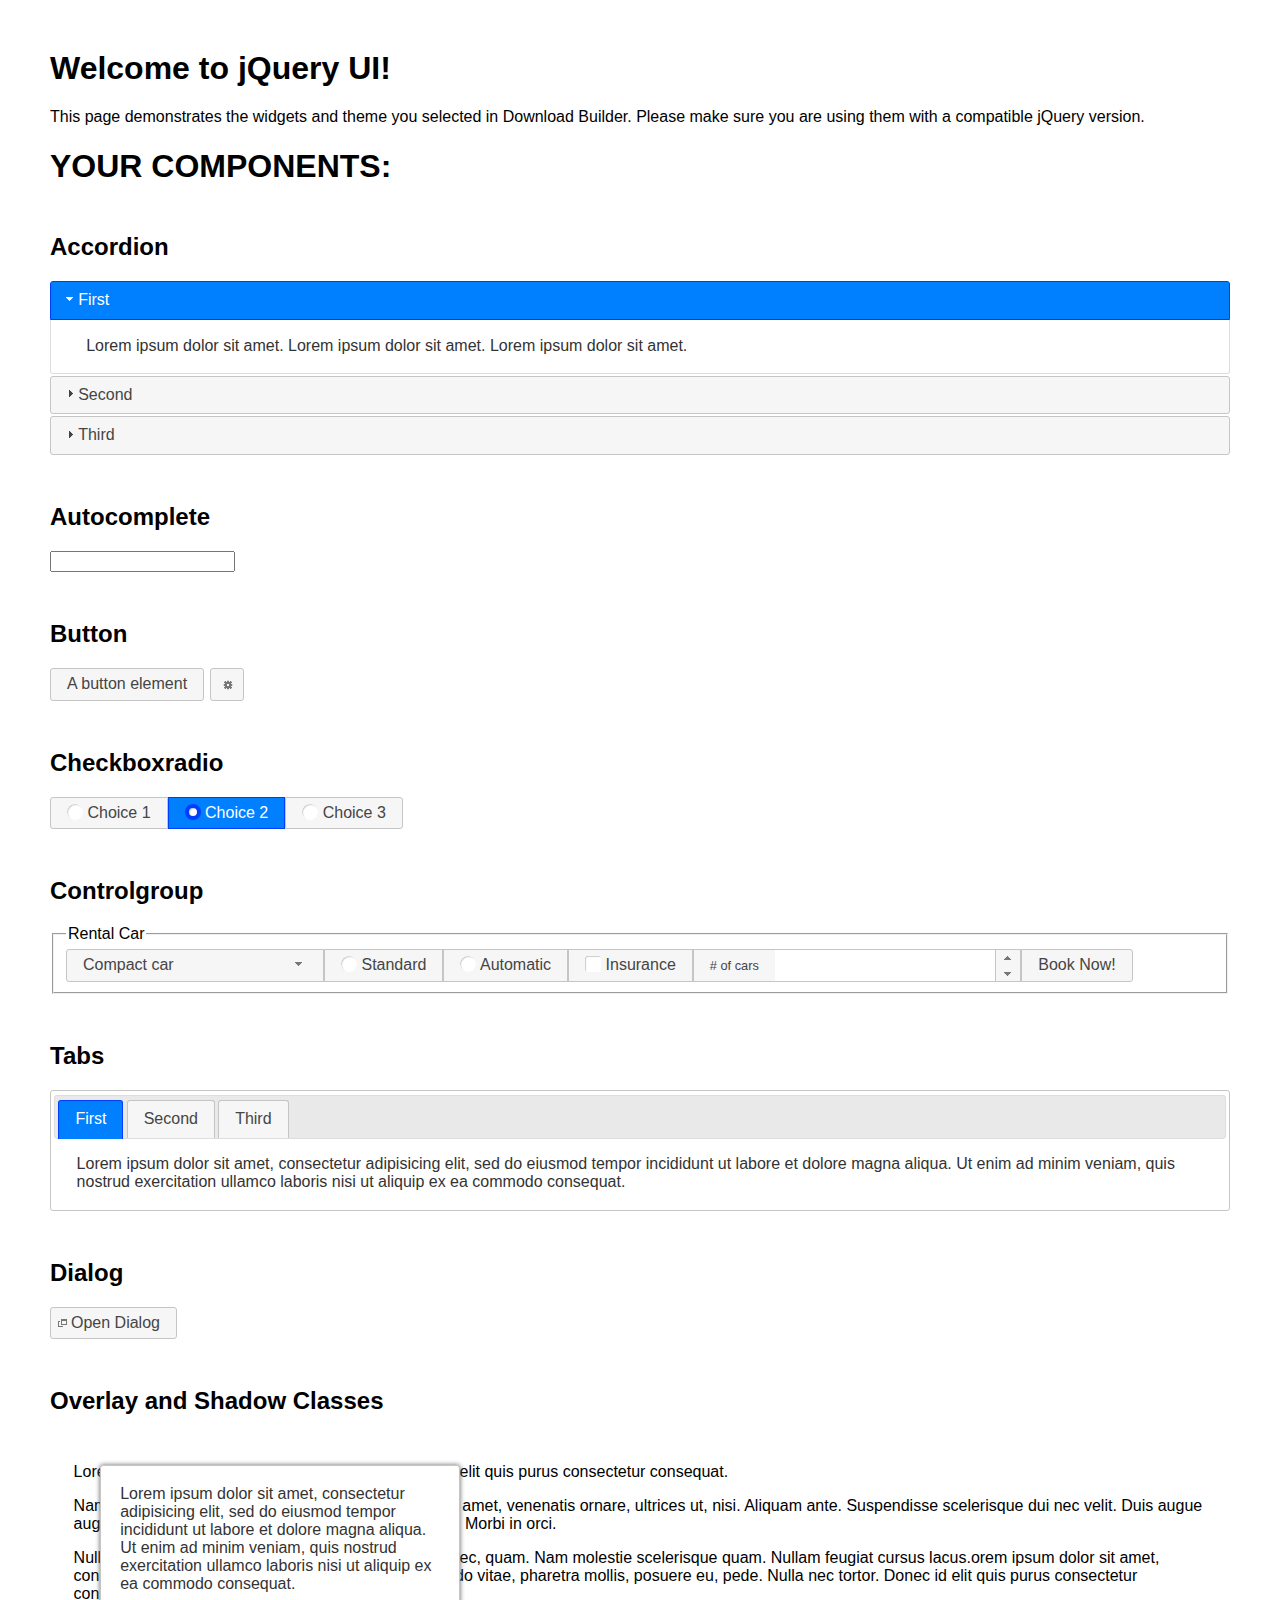
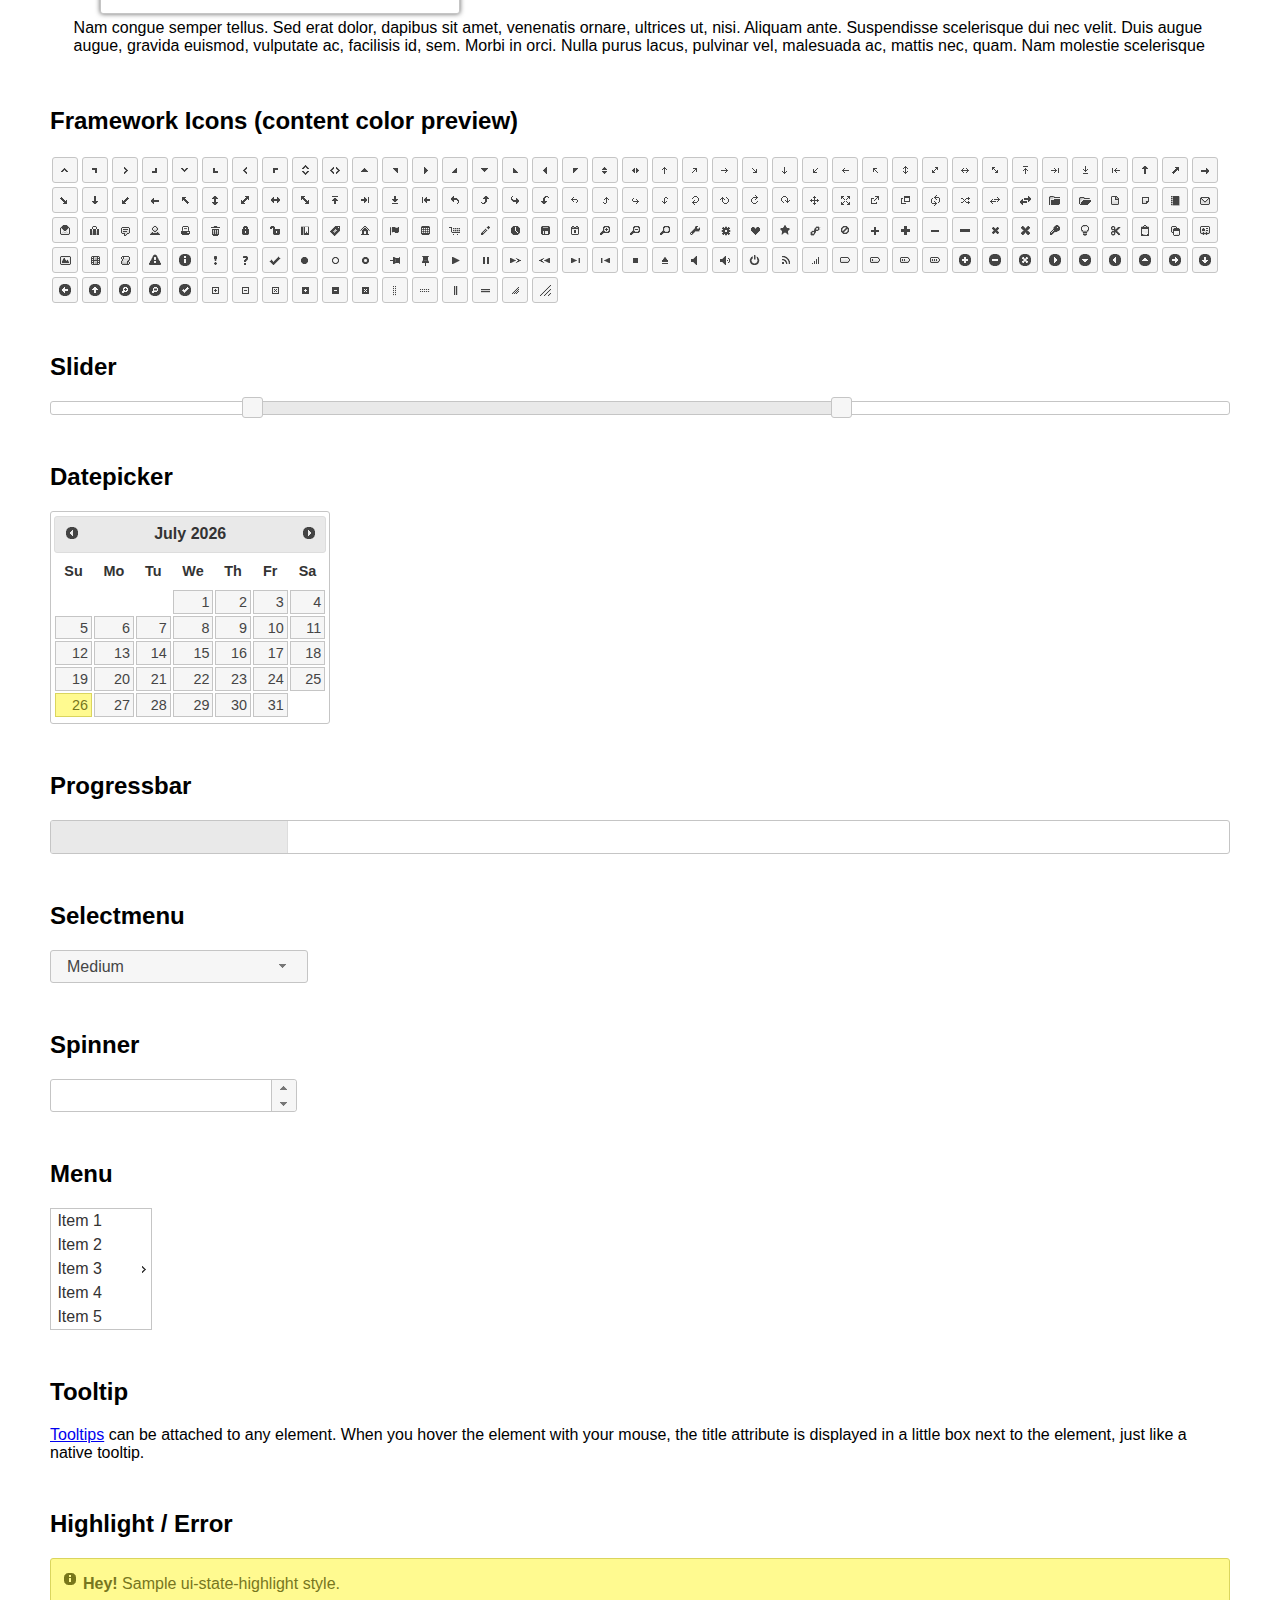
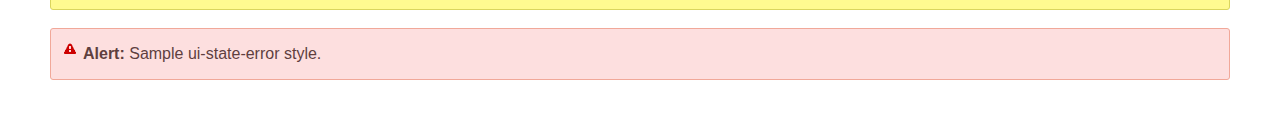
<file: jq/jquery-ui-1.12.1/index.html>
<!doctype html>
<html lang="us">
<head>
	<meta charset="utf-8">
	<title>jQuery UI Example Page</title>
	<link href="jquery-ui.css" rel="stylesheet">
	<style>
	body{
		font-family: "Trebuchet MS", sans-serif;
		margin: 50px;
	}
	.demoHeaders {
		margin-top: 2em;
	}
	#dialog-link {
		padding: .4em 1em .4em 20px;
		text-decoration: none;
		position: relative;
	}
	#dialog-link span.ui-icon {
		margin: 0 5px 0 0;
		position: absolute;
		left: .2em;
		top: 50%;
		margin-top: -8px;
	}
	#icons {
		margin: 0;
		padding: 0;
	}
	#icons li {
		margin: 2px;
		position: relative;
		padding: 4px 0;
		cursor: pointer;
		float: left;
		list-style: none;
	}
	#icons span.ui-icon {
		float: left;
		margin: 0 4px;
	}
	.fakewindowcontain .ui-widget-overlay {
		position: absolute;
	}
	select {
		width: 200px;
	}
	</style>
</head>
<body>

<h1>Welcome to jQuery UI!</h1>

<div class="ui-widget">
	<p>This page demonstrates the widgets and theme you selected in Download Builder. Please make sure you are using them with a compatible jQuery version.</p>
</div>

<h1>YOUR COMPONENTS:</h1>


<!-- Accordion -->
<h2 class="demoHeaders">Accordion</h2>
<div id="accordion">
	<h3>First</h3>
	<div>Lorem ipsum dolor sit amet. Lorem ipsum dolor sit amet. Lorem ipsum dolor sit amet.</div>
	<h3>Second</h3>
	<div>Phasellus mattis tincidunt nibh.</div>
	<h3>Third</h3>
	<div>Nam dui erat, auctor a, dignissim quis.</div>
</div>



<!-- Autocomplete -->
<h2 class="demoHeaders">Autocomplete</h2>
<div>
	<input id="autocomplete" title="type &quot;a&quot;">
</div>



<!-- Button -->
<h2 class="demoHeaders">Button</h2>
<button id="button">A button element</button>
<button id="button-icon">An icon-only button</button>



<!-- Checkboxradio -->
<h2 class="demoHeaders">Checkboxradio</h2>
<form style="margin-top: 1em;">
	<div id="radioset">
		<input type="radio" id="radio1" name="radio"><label for="radio1">Choice 1</label>
		<input type="radio" id="radio2" name="radio" checked="checked"><label for="radio2">Choice 2</label>
		<input type="radio" id="radio3" name="radio"><label for="radio3">Choice 3</label>
	</div>
</form>



<!-- Controlgroup -->
<h2 class="demoHeaders">Controlgroup</h2>
<fieldset>
	<legend>Rental Car</legend>
	<div id="controlgroup">
		<select id="car-type">
			<option>Compact car</option>
			<option>Midsize car</option>
			<option>Full size car</option>
			<option>SUV</option>
			<option>Luxury</option>
			<option>Truck</option>
			<option>Van</option>
		</select>
		<label for="transmission-standard">Standard</label>
		<input type="radio" name="transmission" id="transmission-standard">
		<label for="transmission-automatic">Automatic</label>
		<input type="radio" name="transmission" id="transmission-automatic">
		<label for="insurance">Insurance</label>
		<input type="checkbox" name="insurance" id="insurance">
		<label for="horizontal-spinner" class="ui-controlgroup-label"># of cars</label>
		<input id="horizontal-spinner" class="ui-spinner-input">
		<button>Book Now!</button>
	</div>
</fieldset>



<!-- Tabs -->
<h2 class="demoHeaders">Tabs</h2>
<div id="tabs">
	<ul>
		<li><a href="#tabs-1">First</a></li>
		<li><a href="#tabs-2">Second</a></li>
		<li><a href="#tabs-3">Third</a></li>
	</ul>
	<div id="tabs-1">Lorem ipsum dolor sit amet, consectetur adipisicing elit, sed do eiusmod tempor incididunt ut labore et dolore magna aliqua. Ut enim ad minim veniam, quis nostrud exercitation ullamco laboris nisi ut aliquip ex ea commodo consequat.</div>
	<div id="tabs-2">Phasellus mattis tincidunt nibh. Cras orci urna, blandit id, pretium vel, aliquet ornare, felis. Maecenas scelerisque sem non nisl. Fusce sed lorem in enim dictum bibendum.</div>
	<div id="tabs-3">Nam dui erat, auctor a, dignissim quis, sollicitudin eu, felis. Pellentesque nisi urna, interdum eget, sagittis et, consequat vestibulum, lacus. Mauris porttitor ullamcorper augue.</div>
</div>



<h2 class="demoHeaders">Dialog</h2>
<p>
	<button id="dialog-link" class="ui-button ui-corner-all ui-widget">
		<span class="ui-icon ui-icon-newwin"></span>Open Dialog
	</button>
</p>

<h2 class="demoHeaders">Overlay and Shadow Classes</h2>
<div style="position: relative; width: 96%; height: 200px; padding:1% 2%; overflow:hidden;" class="fakewindowcontain">
	<p>Lorem ipsum dolor sit amet,  Nulla nec tortor. Donec id elit quis purus consectetur consequat. </p><p>Nam congue semper tellus. Sed erat dolor, dapibus sit amet, venenatis ornare, ultrices ut, nisi. Aliquam ante. Suspendisse scelerisque dui nec velit. Duis augue augue, gravida euismod, vulputate ac, facilisis id, sem. Morbi in orci. </p><p>Nulla purus lacus, pulvinar vel, malesuada ac, mattis nec, quam. Nam molestie scelerisque quam. Nullam feugiat cursus lacus.orem ipsum dolor sit amet, consectetur adipiscing elit. Donec libero risus, commodo vitae, pharetra mollis, posuere eu, pede. Nulla nec tortor. Donec id elit quis purus consectetur consequat. </p><p>Nam congue semper tellus. Sed erat dolor, dapibus sit amet, venenatis ornare, ultrices ut, nisi. Aliquam ante. Suspendisse scelerisque dui nec velit. Duis augue augue, gravida euismod, vulputate ac, facilisis id, sem. Morbi in orci. Nulla purus lacus, pulvinar vel, malesuada ac, mattis nec, quam. Nam molestie scelerisque quam. </p><p>Nullam feugiat cursus lacus.orem ipsum dolor sit amet, consectetur adipiscing elit. Donec libero risus, commodo vitae, pharetra mollis, posuere eu, pede. Nulla nec tortor. Donec id elit quis purus consectetur consequat. Nam congue semper tellus. Sed erat dolor, dapibus sit amet, venenatis ornare, ultrices ut, nisi. Aliquam ante. </p><p>Suspendisse scelerisque dui nec velit. Duis augue augue, gravida euismod, vulputate ac, facilisis id, sem. Morbi in orci. Nulla purus lacus, pulvinar vel, malesuada ac, mattis nec, quam. Nam molestie scelerisque quam. Nullam feugiat cursus lacus.orem ipsum dolor sit amet, consectetur adipiscing elit. Donec libero risus, commodo vitae, pharetra mollis, posuere eu, pede. Nulla nec tortor. Donec id elit quis purus consectetur consequat. Nam congue semper tellus. Sed erat dolor, dapibus sit amet, venenatis ornare, ultrices ut, nisi. </p>

	<!-- ui-dialog -->
	<div class="ui-widget-overlay ui-front"></div>
	<div style="position: absolute; width: 320px; left: 50px; top: 30px; padding: 1.2em" class="ui-widget ui-front ui-widget-content ui-corner-all ui-widget-shadow">
		Lorem ipsum dolor sit amet, consectetur adipisicing elit, sed do eiusmod tempor incididunt ut labore et dolore magna aliqua. Ut enim ad minim veniam, quis nostrud exercitation ullamco laboris nisi ut aliquip ex ea commodo consequat.
	</div>

</div>

<!-- ui-dialog -->
<div id="dialog" title="Dialog Title">
	<p>Lorem ipsum dolor sit amet, consectetur adipisicing elit, sed do eiusmod tempor incididunt ut labore et dolore magna aliqua. Ut enim ad minim veniam, quis nostrud exercitation ullamco laboris nisi ut aliquip ex ea commodo consequat.</p>
</div>



<h2 class="demoHeaders">Framework Icons (content color preview)</h2>
<ul id="icons" class="ui-widget ui-helper-clearfix">
	<li class="ui-state-default ui-corner-all" title=".ui-icon-caret-1-n"><span class="ui-icon ui-icon-caret-1-n"></span></li>
	<li class="ui-state-default ui-corner-all" title=".ui-icon-caret-1-ne"><span class="ui-icon ui-icon-caret-1-ne"></span></li>
	<li class="ui-state-default ui-corner-all" title=".ui-icon-caret-1-e"><span class="ui-icon ui-icon-caret-1-e"></span></li>
	<li class="ui-state-default ui-corner-all" title=".ui-icon-caret-1-se"><span class="ui-icon ui-icon-caret-1-se"></span></li>
	<li class="ui-state-default ui-corner-all" title=".ui-icon-caret-1-s"><span class="ui-icon ui-icon-caret-1-s"></span></li>
	<li class="ui-state-default ui-corner-all" title=".ui-icon-caret-1-sw"><span class="ui-icon ui-icon-caret-1-sw"></span></li>
	<li class="ui-state-default ui-corner-all" title=".ui-icon-caret-1-w"><span class="ui-icon ui-icon-caret-1-w"></span></li>
	<li class="ui-state-default ui-corner-all" title=".ui-icon-caret-1-nw"><span class="ui-icon ui-icon-caret-1-nw"></span></li>
	<li class="ui-state-default ui-corner-all" title=".ui-icon-caret-2-n-s"><span class="ui-icon ui-icon-caret-2-n-s"></span></li>
	<li class="ui-state-default ui-corner-all" title=".ui-icon-caret-2-e-w"><span class="ui-icon ui-icon-caret-2-e-w"></span></li>
	<li class="ui-state-default ui-corner-all" title=".ui-icon-triangle-1-n"><span class="ui-icon ui-icon-triangle-1-n"></span></li>
	<li class="ui-state-default ui-corner-all" title=".ui-icon-triangle-1-ne"><span class="ui-icon ui-icon-triangle-1-ne"></span></li>
	<li class="ui-state-default ui-corner-all" title=".ui-icon-triangle-1-e"><span class="ui-icon ui-icon-triangle-1-e"></span></li>
	<li class="ui-state-default ui-corner-all" title=".ui-icon-triangle-1-se"><span class="ui-icon ui-icon-triangle-1-se"></span></li>
	<li class="ui-state-default ui-corner-all" title=".ui-icon-triangle-1-s"><span class="ui-icon ui-icon-triangle-1-s"></span></li>
	<li class="ui-state-default ui-corner-all" title=".ui-icon-triangle-1-sw"><span class="ui-icon ui-icon-triangle-1-sw"></span></li>
	<li class="ui-state-default ui-corner-all" title=".ui-icon-triangle-1-w"><span class="ui-icon ui-icon-triangle-1-w"></span></li>
	<li class="ui-state-default ui-corner-all" title=".ui-icon-triangle-1-nw"><span class="ui-icon ui-icon-triangle-1-nw"></span></li>
	<li class="ui-state-default ui-corner-all" title=".ui-icon-triangle-2-n-s"><span class="ui-icon ui-icon-triangle-2-n-s"></span></li>
	<li class="ui-state-default ui-corner-all" title=".ui-icon-triangle-2-e-w"><span class="ui-icon ui-icon-triangle-2-e-w"></span></li>
	<li class="ui-state-default ui-corner-all" title=".ui-icon-arrow-1-n"><span class="ui-icon ui-icon-arrow-1-n"></span></li>
	<li class="ui-state-default ui-corner-all" title=".ui-icon-arrow-1-ne"><span class="ui-icon ui-icon-arrow-1-ne"></span></li>
	<li class="ui-state-default ui-corner-all" title=".ui-icon-arrow-1-e"><span class="ui-icon ui-icon-arrow-1-e"></span></li>
	<li class="ui-state-default ui-corner-all" title=".ui-icon-arrow-1-se"><span class="ui-icon ui-icon-arrow-1-se"></span></li>
	<li class="ui-state-default ui-corner-all" title=".ui-icon-arrow-1-s"><span class="ui-icon ui-icon-arrow-1-s"></span></li>
	<li class="ui-state-default ui-corner-all" title=".ui-icon-arrow-1-sw"><span class="ui-icon ui-icon-arrow-1-sw"></span></li>
	<li class="ui-state-default ui-corner-all" title=".ui-icon-arrow-1-w"><span class="ui-icon ui-icon-arrow-1-w"></span></li>
	<li class="ui-state-default ui-corner-all" title=".ui-icon-arrow-1-nw"><span class="ui-icon ui-icon-arrow-1-nw"></span></li>
	<li class="ui-state-default ui-corner-all" title=".ui-icon-arrow-2-n-s"><span class="ui-icon ui-icon-arrow-2-n-s"></span></li>
	<li class="ui-state-default ui-corner-all" title=".ui-icon-arrow-2-ne-sw"><span class="ui-icon ui-icon-arrow-2-ne-sw"></span></li>
	<li class="ui-state-default ui-corner-all" title=".ui-icon-arrow-2-e-w"><span class="ui-icon ui-icon-arrow-2-e-w"></span></li>
	<li class="ui-state-default ui-corner-all" title=".ui-icon-arrow-2-se-nw"><span class="ui-icon ui-icon-arrow-2-se-nw"></span></li>
	<li class="ui-state-default ui-corner-all" title=".ui-icon-arrowstop-1-n"><span class="ui-icon ui-icon-arrowstop-1-n"></span></li>
	<li class="ui-state-default ui-corner-all" title=".ui-icon-arrowstop-1-e"><span class="ui-icon ui-icon-arrowstop-1-e"></span></li>
	<li class="ui-state-default ui-corner-all" title=".ui-icon-arrowstop-1-s"><span class="ui-icon ui-icon-arrowstop-1-s"></span></li>
	<li class="ui-state-default ui-corner-all" title=".ui-icon-arrowstop-1-w"><span class="ui-icon ui-icon-arrowstop-1-w"></span></li>
	<li class="ui-state-default ui-corner-all" title=".ui-icon-arrowthick-1-n"><span class="ui-icon ui-icon-arrowthick-1-n"></span></li>
	<li class="ui-state-default ui-corner-all" title=".ui-icon-arrowthick-1-ne"><span class="ui-icon ui-icon-arrowthick-1-ne"></span></li>
	<li class="ui-state-default ui-corner-all" title=".ui-icon-arrowthick-1-e"><span class="ui-icon ui-icon-arrowthick-1-e"></span></li>
	<li class="ui-state-default ui-corner-all" title=".ui-icon-arrowthick-1-se"><span class="ui-icon ui-icon-arrowthick-1-se"></span></li>
	<li class="ui-state-default ui-corner-all" title=".ui-icon-arrowthick-1-s"><span class="ui-icon ui-icon-arrowthick-1-s"></span></li>
	<li class="ui-state-default ui-corner-all" title=".ui-icon-arrowthick-1-sw"><span class="ui-icon ui-icon-arrowthick-1-sw"></span></li>
	<li class="ui-state-default ui-corner-all" title=".ui-icon-arrowthick-1-w"><span class="ui-icon ui-icon-arrowthick-1-w"></span></li>
	<li class="ui-state-default ui-corner-all" title=".ui-icon-arrowthick-1-nw"><span class="ui-icon ui-icon-arrowthick-1-nw"></span></li>
	<li class="ui-state-default ui-corner-all" title=".ui-icon-arrowthick-2-n-s"><span class="ui-icon ui-icon-arrowthick-2-n-s"></span></li>
	<li class="ui-state-default ui-corner-all" title=".ui-icon-arrowthick-2-ne-sw"><span class="ui-icon ui-icon-arrowthick-2-ne-sw"></span></li>
	<li class="ui-state-default ui-corner-all" title=".ui-icon-arrowthick-2-e-w"><span class="ui-icon ui-icon-arrowthick-2-e-w"></span></li>
	<li class="ui-state-default ui-corner-all" title=".ui-icon-arrowthick-2-se-nw"><span class="ui-icon ui-icon-arrowthick-2-se-nw"></span></li>
	<li class="ui-state-default ui-corner-all" title=".ui-icon-arrowthickstop-1-n"><span class="ui-icon ui-icon-arrowthickstop-1-n"></span></li>
	<li class="ui-state-default ui-corner-all" title=".ui-icon-arrowthickstop-1-e"><span class="ui-icon ui-icon-arrowthickstop-1-e"></span></li>
	<li class="ui-state-default ui-corner-all" title=".ui-icon-arrowthickstop-1-s"><span class="ui-icon ui-icon-arrowthickstop-1-s"></span></li>
	<li class="ui-state-default ui-corner-all" title=".ui-icon-arrowthickstop-1-w"><span class="ui-icon ui-icon-arrowthickstop-1-w"></span></li>
	<li class="ui-state-default ui-corner-all" title=".ui-icon-arrowreturnthick-1-w"><span class="ui-icon ui-icon-arrowreturnthick-1-w"></span></li>
	<li class="ui-state-default ui-corner-all" title=".ui-icon-arrowreturnthick-1-n"><span class="ui-icon ui-icon-arrowreturnthick-1-n"></span></li>
	<li class="ui-state-default ui-corner-all" title=".ui-icon-arrowreturnthick-1-e"><span class="ui-icon ui-icon-arrowreturnthick-1-e"></span></li>
	<li class="ui-state-default ui-corner-all" title=".ui-icon-arrowreturnthick-1-s"><span class="ui-icon ui-icon-arrowreturnthick-1-s"></span></li>
	<li class="ui-state-default ui-corner-all" title=".ui-icon-arrowreturn-1-w"><span class="ui-icon ui-icon-arrowreturn-1-w"></span></li>
	<li class="ui-state-default ui-corner-all" title=".ui-icon-arrowreturn-1-n"><span class="ui-icon ui-icon-arrowreturn-1-n"></span></li>
	<li class="ui-state-default ui-corner-all" title=".ui-icon-arrowreturn-1-e"><span class="ui-icon ui-icon-arrowreturn-1-e"></span></li>
	<li class="ui-state-default ui-corner-all" title=".ui-icon-arrowreturn-1-s"><span class="ui-icon ui-icon-arrowreturn-1-s"></span></li>
	<li class="ui-state-default ui-corner-all" title=".ui-icon-arrowrefresh-1-w"><span class="ui-icon ui-icon-arrowrefresh-1-w"></span></li>
	<li class="ui-state-default ui-corner-all" title=".ui-icon-arrowrefresh-1-n"><span class="ui-icon ui-icon-arrowrefresh-1-n"></span></li>
	<li class="ui-state-default ui-corner-all" title=".ui-icon-arrowrefresh-1-e"><span class="ui-icon ui-icon-arrowrefresh-1-e"></span></li>
	<li class="ui-state-default ui-corner-all" title=".ui-icon-arrowrefresh-1-s"><span class="ui-icon ui-icon-arrowrefresh-1-s"></span></li>
	<li class="ui-state-default ui-corner-all" title=".ui-icon-arrow-4"><span class="ui-icon ui-icon-arrow-4"></span></li>
	<li class="ui-state-default ui-corner-all" title=".ui-icon-arrow-4-diag"><span class="ui-icon ui-icon-arrow-4-diag"></span></li>
	<li class="ui-state-default ui-corner-all" title=".ui-icon-extlink"><span class="ui-icon ui-icon-extlink"></span></li>
	<li class="ui-state-default ui-corner-all" title=".ui-icon-newwin"><span class="ui-icon ui-icon-newwin"></span></li>
	<li class="ui-state-default ui-corner-all" title=".ui-icon-refresh"><span class="ui-icon ui-icon-refresh"></span></li>
	<li class="ui-state-default ui-corner-all" title=".ui-icon-shuffle"><span class="ui-icon ui-icon-shuffle"></span></li>
	<li class="ui-state-default ui-corner-all" title=".ui-icon-transfer-e-w"><span class="ui-icon ui-icon-transfer-e-w"></span></li>
	<li class="ui-state-default ui-corner-all" title=".ui-icon-transferthick-e-w"><span class="ui-icon ui-icon-transferthick-e-w"></span></li>
	<li class="ui-state-default ui-corner-all" title=".ui-icon-folder-collapsed"><span class="ui-icon ui-icon-folder-collapsed"></span></li>
	<li class="ui-state-default ui-corner-all" title=".ui-icon-folder-open"><span class="ui-icon ui-icon-folder-open"></span></li>
	<li class="ui-state-default ui-corner-all" title=".ui-icon-document"><span class="ui-icon ui-icon-document"></span></li>
	<li class="ui-state-default ui-corner-all" title=".ui-icon-document-b"><span class="ui-icon ui-icon-document-b"></span></li>
	<li class="ui-state-default ui-corner-all" title=".ui-icon-note"><span class="ui-icon ui-icon-note"></span></li>
	<li class="ui-state-default ui-corner-all" title=".ui-icon-mail-closed"><span class="ui-icon ui-icon-mail-closed"></span></li>
	<li class="ui-state-default ui-corner-all" title=".ui-icon-mail-open"><span class="ui-icon ui-icon-mail-open"></span></li>
	<li class="ui-state-default ui-corner-all" title=".ui-icon-suitcase"><span class="ui-icon ui-icon-suitcase"></span></li>
	<li class="ui-state-default ui-corner-all" title=".ui-icon-comment"><span class="ui-icon ui-icon-comment"></span></li>
	<li class="ui-state-default ui-corner-all" title=".ui-icon-person"><span class="ui-icon ui-icon-person"></span></li>
	<li class="ui-state-default ui-corner-all" title=".ui-icon-print"><span class="ui-icon ui-icon-print"></span></li>
	<li class="ui-state-default ui-corner-all" title=".ui-icon-trash"><span class="ui-icon ui-icon-trash"></span></li>
	<li class="ui-state-default ui-corner-all" title=".ui-icon-locked"><span class="ui-icon ui-icon-locked"></span></li>
	<li class="ui-state-default ui-corner-all" title=".ui-icon-unlocked"><span class="ui-icon ui-icon-unlocked"></span></li>
	<li class="ui-state-default ui-corner-all" title=".ui-icon-bookmark"><span class="ui-icon ui-icon-bookmark"></span></li>
	<li class="ui-state-default ui-corner-all" title=".ui-icon-tag"><span class="ui-icon ui-icon-tag"></span></li>
	<li class="ui-state-default ui-corner-all" title=".ui-icon-home"><span class="ui-icon ui-icon-home"></span></li>
	<li class="ui-state-default ui-corner-all" title=".ui-icon-flag"><span class="ui-icon ui-icon-flag"></span></li>
	<li class="ui-state-default ui-corner-all" title=".ui-icon-calculator"><span class="ui-icon ui-icon-calculator"></span></li>
	<li class="ui-state-default ui-corner-all" title=".ui-icon-cart"><span class="ui-icon ui-icon-cart"></span></li>
	<li class="ui-state-default ui-corner-all" title=".ui-icon-pencil"><span class="ui-icon ui-icon-pencil"></span></li>
	<li class="ui-state-default ui-corner-all" title=".ui-icon-clock"><span class="ui-icon ui-icon-clock"></span></li>
	<li class="ui-state-default ui-corner-all" title=".ui-icon-disk"><span class="ui-icon ui-icon-disk"></span></li>
	<li class="ui-state-default ui-corner-all" title=".ui-icon-calendar"><span class="ui-icon ui-icon-calendar"></span></li>
	<li class="ui-state-default ui-corner-all" title=".ui-icon-zoomin"><span class="ui-icon ui-icon-zoomin"></span></li>
	<li class="ui-state-default ui-corner-all" title=".ui-icon-zoomout"><span class="ui-icon ui-icon-zoomout"></span></li>
	<li class="ui-state-default ui-corner-all" title=".ui-icon-search"><span class="ui-icon ui-icon-search"></span></li>
	<li class="ui-state-default ui-corner-all" title=".ui-icon-wrench"><span class="ui-icon ui-icon-wrench"></span></li>
	<li class="ui-state-default ui-corner-all" title=".ui-icon-gear"><span class="ui-icon ui-icon-gear"></span></li>
	<li class="ui-state-default ui-corner-all" title=".ui-icon-heart"><span class="ui-icon ui-icon-heart"></span></li>
	<li class="ui-state-default ui-corner-all" title=".ui-icon-star"><span class="ui-icon ui-icon-star"></span></li>
	<li class="ui-state-default ui-corner-all" title=".ui-icon-link"><span class="ui-icon ui-icon-link"></span></li>
	<li class="ui-state-default ui-corner-all" title=".ui-icon-cancel"><span class="ui-icon ui-icon-cancel"></span></li>
	<li class="ui-state-default ui-corner-all" title=".ui-icon-plus"><span class="ui-icon ui-icon-plus"></span></li>
	<li class="ui-state-default ui-corner-all" title=".ui-icon-plusthick"><span class="ui-icon ui-icon-plusthick"></span></li>
	<li class="ui-state-default ui-corner-all" title=".ui-icon-minus"><span class="ui-icon ui-icon-minus"></span></li>
	<li class="ui-state-default ui-corner-all" title=".ui-icon-minusthick"><span class="ui-icon ui-icon-minusthick"></span></li>
	<li class="ui-state-default ui-corner-all" title=".ui-icon-close"><span class="ui-icon ui-icon-close"></span></li>
	<li class="ui-state-default ui-corner-all" title=".ui-icon-closethick"><span class="ui-icon ui-icon-closethick"></span></li>
	<li class="ui-state-default ui-corner-all" title=".ui-icon-key"><span class="ui-icon ui-icon-key"></span></li>
	<li class="ui-state-default ui-corner-all" title=".ui-icon-lightbulb"><span class="ui-icon ui-icon-lightbulb"></span></li>
	<li class="ui-state-default ui-corner-all" title=".ui-icon-scissors"><span class="ui-icon ui-icon-scissors"></span></li>
	<li class="ui-state-default ui-corner-all" title=".ui-icon-clipboard"><span class="ui-icon ui-icon-clipboard"></span></li>
	<li class="ui-state-default ui-corner-all" title=".ui-icon-copy"><span class="ui-icon ui-icon-copy"></span></li>
	<li class="ui-state-default ui-corner-all" title=".ui-icon-contact"><span class="ui-icon ui-icon-contact"></span></li>
	<li class="ui-state-default ui-corner-all" title=".ui-icon-image"><span class="ui-icon ui-icon-image"></span></li>
	<li class="ui-state-default ui-corner-all" title=".ui-icon-video"><span class="ui-icon ui-icon-video"></span></li>
	<li class="ui-state-default ui-corner-all" title=".ui-icon-script"><span class="ui-icon ui-icon-script"></span></li>
	<li class="ui-state-default ui-corner-all" title=".ui-icon-alert"><span class="ui-icon ui-icon-alert"></span></li>
	<li class="ui-state-default ui-corner-all" title=".ui-icon-info"><span class="ui-icon ui-icon-info"></span></li>
	<li class="ui-state-default ui-corner-all" title=".ui-icon-notice"><span class="ui-icon ui-icon-notice"></span></li>
	<li class="ui-state-default ui-corner-all" title=".ui-icon-help"><span class="ui-icon ui-icon-help"></span></li>
	<li class="ui-state-default ui-corner-all" title=".ui-icon-check"><span class="ui-icon ui-icon-check"></span></li>
	<li class="ui-state-default ui-corner-all" title=".ui-icon-bullet"><span class="ui-icon ui-icon-bullet"></span></li>
	<li class="ui-state-default ui-corner-all" title=".ui-icon-radio-off"><span class="ui-icon ui-icon-radio-off"></span></li>
	<li class="ui-state-default ui-corner-all" title=".ui-icon-radio-on"><span class="ui-icon ui-icon-radio-on"></span></li>
	<li class="ui-state-default ui-corner-all" title=".ui-icon-pin-w"><span class="ui-icon ui-icon-pin-w"></span></li>
	<li class="ui-state-default ui-corner-all" title=".ui-icon-pin-s"><span class="ui-icon ui-icon-pin-s"></span></li>
	<li class="ui-state-default ui-corner-all" title=".ui-icon-play"><span class="ui-icon ui-icon-play"></span></li>
	<li class="ui-state-default ui-corner-all" title=".ui-icon-pause"><span class="ui-icon ui-icon-pause"></span></li>
	<li class="ui-state-default ui-corner-all" title=".ui-icon-seek-next"><span class="ui-icon ui-icon-seek-next"></span></li>
	<li class="ui-state-default ui-corner-all" title=".ui-icon-seek-prev"><span class="ui-icon ui-icon-seek-prev"></span></li>
	<li class="ui-state-default ui-corner-all" title=".ui-icon-seek-end"><span class="ui-icon ui-icon-seek-end"></span></li>
	<li class="ui-state-default ui-corner-all" title=".ui-icon-seek-first"><span class="ui-icon ui-icon-seek-first"></span></li>
	<li class="ui-state-default ui-corner-all" title=".ui-icon-stop"><span class="ui-icon ui-icon-stop"></span></li>
	<li class="ui-state-default ui-corner-all" title=".ui-icon-eject"><span class="ui-icon ui-icon-eject"></span></li>
	<li class="ui-state-default ui-corner-all" title=".ui-icon-volume-off"><span class="ui-icon ui-icon-volume-off"></span></li>
	<li class="ui-state-default ui-corner-all" title=".ui-icon-volume-on"><span class="ui-icon ui-icon-volume-on"></span></li>
	<li class="ui-state-default ui-corner-all" title=".ui-icon-power"><span class="ui-icon ui-icon-power"></span></li>
	<li class="ui-state-default ui-corner-all" title=".ui-icon-signal-diag"><span class="ui-icon ui-icon-signal-diag"></span></li>
	<li class="ui-state-default ui-corner-all" title=".ui-icon-signal"><span class="ui-icon ui-icon-signal"></span></li>
	<li class="ui-state-default ui-corner-all" title=".ui-icon-battery-0"><span class="ui-icon ui-icon-battery-0"></span></li>
	<li class="ui-state-default ui-corner-all" title=".ui-icon-battery-1"><span class="ui-icon ui-icon-battery-1"></span></li>
	<li class="ui-state-default ui-corner-all" title=".ui-icon-battery-2"><span class="ui-icon ui-icon-battery-2"></span></li>
	<li class="ui-state-default ui-corner-all" title=".ui-icon-battery-3"><span class="ui-icon ui-icon-battery-3"></span></li>
	<li class="ui-state-default ui-corner-all" title=".ui-icon-circle-plus"><span class="ui-icon ui-icon-circle-plus"></span></li>
	<li class="ui-state-default ui-corner-all" title=".ui-icon-circle-minus"><span class="ui-icon ui-icon-circle-minus"></span></li>
	<li class="ui-state-default ui-corner-all" title=".ui-icon-circle-close"><span class="ui-icon ui-icon-circle-close"></span></li>
	<li class="ui-state-default ui-corner-all" title=".ui-icon-circle-triangle-e"><span class="ui-icon ui-icon-circle-triangle-e"></span></li>
	<li class="ui-state-default ui-corner-all" title=".ui-icon-circle-triangle-s"><span class="ui-icon ui-icon-circle-triangle-s"></span></li>
	<li class="ui-state-default ui-corner-all" title=".ui-icon-circle-triangle-w"><span class="ui-icon ui-icon-circle-triangle-w"></span></li>
	<li class="ui-state-default ui-corner-all" title=".ui-icon-circle-triangle-n"><span class="ui-icon ui-icon-circle-triangle-n"></span></li>
	<li class="ui-state-default ui-corner-all" title=".ui-icon-circle-arrow-e"><span class="ui-icon ui-icon-circle-arrow-e"></span></li>
	<li class="ui-state-default ui-corner-all" title=".ui-icon-circle-arrow-s"><span class="ui-icon ui-icon-circle-arrow-s"></span></li>
	<li class="ui-state-default ui-corner-all" title=".ui-icon-circle-arrow-w"><span class="ui-icon ui-icon-circle-arrow-w"></span></li>
	<li class="ui-state-default ui-corner-all" title=".ui-icon-circle-arrow-n"><span class="ui-icon ui-icon-circle-arrow-n"></span></li>
	<li class="ui-state-default ui-corner-all" title=".ui-icon-circle-zoomin"><span class="ui-icon ui-icon-circle-zoomin"></span></li>
	<li class="ui-state-default ui-corner-all" title=".ui-icon-circle-zoomout"><span class="ui-icon ui-icon-circle-zoomout"></span></li>
	<li class="ui-state-default ui-corner-all" title=".ui-icon-circle-check"><span class="ui-icon ui-icon-circle-check"></span></li>
	<li class="ui-state-default ui-corner-all" title=".ui-icon-circlesmall-plus"><span class="ui-icon ui-icon-circlesmall-plus"></span></li>
	<li class="ui-state-default ui-corner-all" title=".ui-icon-circlesmall-minus"><span class="ui-icon ui-icon-circlesmall-minus"></span></li>
	<li class="ui-state-default ui-corner-all" title=".ui-icon-circlesmall-close"><span class="ui-icon ui-icon-circlesmall-close"></span></li>
	<li class="ui-state-default ui-corner-all" title=".ui-icon-squaresmall-plus"><span class="ui-icon ui-icon-squaresmall-plus"></span></li>
	<li class="ui-state-default ui-corner-all" title=".ui-icon-squaresmall-minus"><span class="ui-icon ui-icon-squaresmall-minus"></span></li>
	<li class="ui-state-default ui-corner-all" title=".ui-icon-squaresmall-close"><span class="ui-icon ui-icon-squaresmall-close"></span></li>
	<li class="ui-state-default ui-corner-all" title=".ui-icon-grip-dotted-vertical"><span class="ui-icon ui-icon-grip-dotted-vertical"></span></li>
	<li class="ui-state-default ui-corner-all" title=".ui-icon-grip-dotted-horizontal"><span class="ui-icon ui-icon-grip-dotted-horizontal"></span></li>
	<li class="ui-state-default ui-corner-all" title=".ui-icon-grip-solid-vertical"><span class="ui-icon ui-icon-grip-solid-vertical"></span></li>
	<li class="ui-state-default ui-corner-all" title=".ui-icon-grip-solid-horizontal"><span class="ui-icon ui-icon-grip-solid-horizontal"></span></li>
	<li class="ui-state-default ui-corner-all" title=".ui-icon-gripsmall-diagonal-se"><span class="ui-icon ui-icon-gripsmall-diagonal-se"></span></li>
	<li class="ui-state-default ui-corner-all" title=".ui-icon-grip-diagonal-se"><span class="ui-icon ui-icon-grip-diagonal-se"></span></li>
</ul>


<!-- Slider -->
<h2 class="demoHeaders">Slider</h2>
<div id="slider"></div>



<!-- Datepicker -->
<h2 class="demoHeaders">Datepicker</h2>
<div id="datepicker"></div>



<!-- Progressbar -->
<h2 class="demoHeaders">Progressbar</h2>
<div id="progressbar"></div>



<!-- Progressbar -->
<h2 class="demoHeaders">Selectmenu</h2>
<select id="selectmenu">
	<option>Slower</option>
	<option>Slow</option>
	<option selected="selected">Medium</option>
	<option>Fast</option>
	<option>Faster</option>
</select>



<!-- Spinner -->
<h2 class="demoHeaders">Spinner</h2>
<input id="spinner">



<!-- Menu -->
<h2 class="demoHeaders">Menu</h2>
<ul style="width:100px;" id="menu">
	<li><div>Item 1</div></li>
	<li><div>Item 2</div></li>
	<li><div>Item 3</div>
		<ul>
			<li><div>Item 3-1</div></li>
			<li><div>Item 3-2</div></li>
			<li><div>Item 3-3</div></li>
			<li><div>Item 3-4</div></li>
			<li><div>Item 3-5</div></li>
		</ul>
	</li>
	<li><div>Item 4</div></li>
	<li><div>Item 5</div></li>
</ul>



<!-- Tooltip -->
<h2 class="demoHeaders">Tooltip</h2>
<p id="tooltip">
	<a href="#" title="That&apos;s what this widget is">Tooltips</a> can be attached to any element. When you hover
the element with your mouse, the title attribute is displayed in a little box next to the element, just like a native tooltip.
</p>


<!-- Highlight / Error -->
<h2 class="demoHeaders">Highlight / Error</h2>
<div class="ui-widget">
	<div class="ui-state-highlight ui-corner-all" style="margin-top: 20px; padding: 0 .7em;">
		<p><span class="ui-icon ui-icon-info" style="float: left; margin-right: .3em;"></span>
		<strong>Hey!</strong> Sample ui-state-highlight style.</p>
	</div>
</div>
<br>
<div class="ui-widget">
	<div class="ui-state-error ui-corner-all" style="padding: 0 .7em;">
		<p><span class="ui-icon ui-icon-alert" style="float: left; margin-right: .3em;"></span>
		<strong>Alert:</strong> Sample ui-state-error style.</p>
	</div>
</div>

<script src="external/jquery/jquery.js"></script>
<script src="jquery-ui.js"></script>
<script>

$( "#accordion" ).accordion();



var availableTags = [
	"ActionScript",
	"AppleScript",
	"Asp",
	"BASIC",
	"C",
	"C++",
	"Clojure",
	"COBOL",
	"ColdFusion",
	"Erlang",
	"Fortran",
	"Groovy",
	"Haskell",
	"Java",
	"JavaScript",
	"Lisp",
	"Perl",
	"PHP",
	"Python",
	"Ruby",
	"Scala",
	"Scheme"
];
$( "#autocomplete" ).autocomplete({
	source: availableTags
});



$( "#button" ).button();
$( "#button-icon" ).button({
	icon: "ui-icon-gear",
	showLabel: false
});



$( "#radioset" ).buttonset();



$( "#controlgroup" ).controlgroup();



$( "#tabs" ).tabs();



$( "#dialog" ).dialog({
	autoOpen: false,
	width: 400,
	buttons: [
		{
			text: "Ok",
			click: function() {
				$( this ).dialog( "close" );
			}
		},
		{
			text: "Cancel",
			click: function() {
				$( this ).dialog( "close" );
			}
		}
	]
});

// Link to open the dialog
$( "#dialog-link" ).click(function( event ) {
	$( "#dialog" ).dialog( "open" );
	event.preventDefault();
});



$( "#datepicker" ).datepicker({
	inline: true
});



$( "#slider" ).slider({
	range: true,
	values: [ 17, 67 ]
});



$( "#progressbar" ).progressbar({
	value: 20
});



$( "#spinner" ).spinner();



$( "#menu" ).menu();



$( "#tooltip" ).tooltip();



$( "#selectmenu" ).selectmenu();


// Hover states on the static widgets
$( "#dialog-link, #icons li" ).hover(
	function() {
		$( this ).addClass( "ui-state-hover" );
	},
	function() {
		$( this ).removeClass( "ui-state-hover" );
	}
);
</script>
</body>
</html>
</file>
